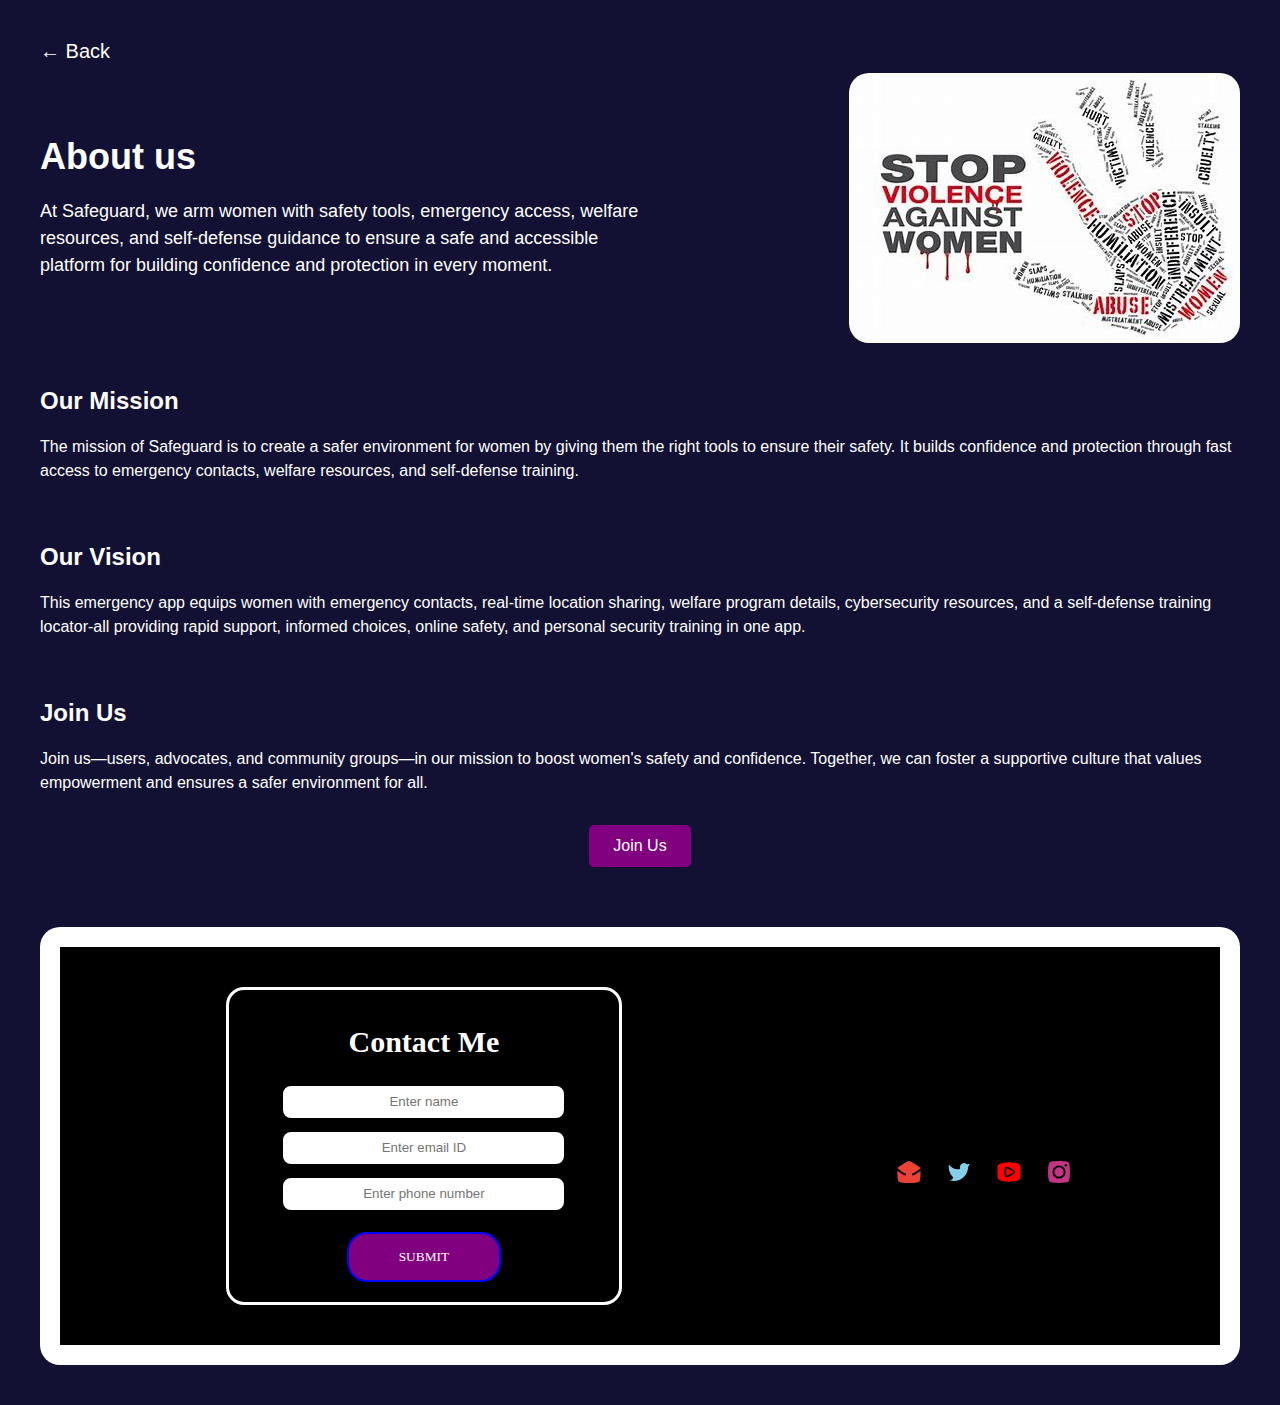
<file: about.html>
<!DOCTYPE html>
<html lang="en">
<head>
    <meta charset="UTF-8">
    <meta name="viewport" content="width=device-width, initial-scale=1.0">
    <title>Turn Events into Communities</title>
    <style>
        /* Global Styles */
        body {
            font-family: Arial, sans-serif;
            margin: 0;
            padding: 0;
            background-color: rgb(18, 17, 52);
            color: #fff;
        }

        .container {
            max-width: 1200px;
            margin: 0 auto;
            padding: 40px;
        }



        /* Header Styles */
        header {
            display: flex;
            justify-content: space-between;
            align-items: center;
            margin-bottom: 40px;
        }

        .header-content {
            flex-basis: 50%;
        }

        .header-content h1 {
            font-size: 36px;
            margin-bottom: 20px;
        }

        .header-content p {
            font-size: 18px;
            line-height: 1.5;
            margin-bottom: 30px;
        }

        .header-image {
            flex-basis: 50%;
            text-align: right;
        }
        
        .header-image img {
            border-radius: 20px;
            max-width: 100%;
            height: auto;
        }

        /* Section Styles */
        section {
            margin-bottom: 60px;
        }

        section h2 {
            font-size: 24px;
            margin-bottom: 20px;
        }

        section p {
            font-size: 16px;
            line-height: 1.5;
            margin-bottom: 30px;
        }

        /* Media Queries */
        @media (max-width: 768px) {
            .container {
                padding: 20px;
            }

            header {
                flex-direction: column;
                text-align: center;
                margin-bottom: 30px;
            }

            .header-content {
                flex-basis: auto;
                margin-bottom: 30px;
            }

            .header-content h1 {
                font-size: 28px;
            }

            .header-content p {
                font-size: 16px;
            }

            .header-image {
                flex-basis: auto;
                text-align: center;
            }

            .header-image img {
                max-width: 80%;
            }

            section {
                margin-bottom: 40px;
            }

            section h2 {
                font-size: 20px;
            }

            section p {
                font-size: 14px;
            }
        }

        @media (max-width: 480px) {
            .container {
                padding: 15px;
            }

            .header-content h1 {
                font-size: 24px;
            }

            .header-content p {
                font-size: 14px;
            }

            .header-image img {
                max-width: 100%;
            }
        }

.back-button {
    font-size: 20px;
    color: white;
    cursor: pointer;
    margin-bottom: 10px;
}

/* final touch with contact me */
/* Footer Styles */
footer {
  background-color: white;
  border-radius: 20px;
  padding: 20px;
}

.links {
  transition: transform 0.5s ease;
  line-height: 1.6;
  cursor: pointer;
  display: flex;
  justify-content: center;
  gap: 20px;
  padding: 20px 0;
}

.links img {
  height: 30px;
}

#foot {
  color: black;
  font-size: 25px;
  font-family: "Poppins", sans-serif;
  margin: 15px 0;
}

.first .bbtn1 {
  background-color: purple;
  color: white;
  padding: 12px;
  border: 2px solid white;
  border-radius: 5px;
  font-size: 16px;
  cursor: pointer;
}

.first .bbtn2 {
  background-color: white;
  color: purple;
  padding: 13px 24px;
  border: 3px solid purple;
  border-radius: 5px;
  font-size: 16px;
  cursor: pointer;
}

.button {
  padding: 60px 0;
}

.container > h3 {
  color: black;
  position: relative;
  right: -200px;
  font-family: sans-serif;
  font-size: 26px;
}

.sec {
  background-color: black;
  display: flex;
  justify-content: space-around;
  padding: 20px;
  align-items: center;
}

.sub {
  width: 33%;
  border-radius: 18px;
  border: 3px solid white;
  text-align: center;
  padding: 10px;
  margin: 20px;
}

.sub > h2 {
  color: white;
  font-size: 30px;
  font-family: "Poppins";
}

#submit {
  margin: 10px 0;
  color: white;
  font-family: "Poppins";
  padding: 15px 50px;
  background-color: purple;
  border-radius: 20px;
  border: 2px solid blue;
  cursor: pointer;
}

form {
  display: flex;
  flex-direction: column;
  align-items: center;
  gap: 10px;
}

.form-input {
  height: 30px;
  width: 75%;
  border: 2px solid black;
  border-radius: 10px;
  text-align: center;
}

/* Media Queries */
@media (max-width: 768px) {
  footer {
    padding: 10px;
  }

  .links {
    flex-wrap: wrap;
    justify-content: center;
  }

  .links img {
    height: 24px;
  }

  #foot {
    font-size: 20px;
    margin: 10px 0;
  }

  .first .bbtn1,
  .first .bbtn2 {
    padding: 10px;
    font-size: 14px;
  }

  .button {
    padding: 40px 0;
  }

  .container > h3 {
    font-size: 22px;
    right: -150px;
  }

  .sec {
    flex-direction: column;
  }

  .sub {
    width: 80%;
  }

  .sub > h2 {
    font-size: 24px;
  }

  #submit {
    padding: 12px 40px;
  }

  .form-input {
    height: 28px;
    width: 80%;
  }
}

@media (max-width: 480px) {
  .links {
    flex-direction: column;
    align-items: center;
  }

  .links img {
    height: 20px;
  }

  #foot {
    font-size: 18px;
  }

  .first .bbtn1,
  .first .bbtn2 {
    padding: 8px;
    font-size: 12px;
  }

  .button {
    padding: 30px 0;
  }

  .container > h3 {
    font-size: 20px;
    right: -120px;
  }

  .sub {
    width: 90%;
  }

  .sub > h2 {
    font-size: 22px;
  }

  #submit {
    padding: 10px 30px;
  }

  .form-input {
    height: 26px;
    width: 90%;
  }
}

    /* Centered Button Styling */
    .btn {
        background-color: purple;
        color: white;
        padding: 12px 24px;
        border: none;
        border-radius: 5px;
        font-size: 16px;
        cursor: pointer;
    }

    /* Center the button in the section */
    .button-container {
        display: flex;
        justify-content: center;
        align-items: center;
    }


    </style>
</head>
<body>
    <div class="container">
        <div class="back-button" onclick="history.back()">← Back</div>
        <header>
            <div class="header-content">
                <h1>About us</h1>
                <p>At Safeguard, we arm women with safety tools, emergency access, welfare resources, and self-defense guidance to ensure a safe and accessible platform for building confidence and protection in every moment.</p>
            </div>
            <div class="header-image">
                <img src="about.jpeg" alt="Event to Community">
            </div>
        </header>

        <section>
            <h2>Our Mission</h2>
            <p>The mission of Safeguard is to create a safer environment for women by giving them the right tools to ensure their safety. It builds confidence and protection through fast access to emergency contacts, welfare resources, and self-defense training.</p>
           
        </section>

        <section>
            <h2>Our Vision</h2>
            <p>This emergency app equips women with emergency contacts, real-time location sharing, welfare program details, cybersecurity resources, and a self-defense training locator-all providing rapid support, informed choices, online safety, and personal security training in one app.</p>
           
        </section>

        <section>
            <h2>Join Us</h2>
            <p>Join us—users, advocates, and community groups—in our mission to boost women's safety and confidence. Together, we can foster a supportive culture that values empowerment and ensures a safer environment for all.</p>
           
            <div class="button-container">
                <button class="btn">Join Us</button>
            </div>
        </section>

        <footer>
            <div class="sec" id="contact">
                <div class="sub">
                    <h2>Contact Me</h2>
                    <form id="contactForm">
                        <input type="text" name="name" id="name" class="form-input" placeholder="Enter name" required>
                        <input type="email" name="email" id="email" class="form-input" placeholder="Enter email ID" required>
                        <input type="tel" id="number" name="number" class="form-input" placeholder="Enter phone number" required>
                        <div class="sign">
                            <button type="submit" id="submit">SUBMIT</button>
                        </div>
                    </form>
                  </div>
      
                <div class="last">
                    <div id="foot">Social Links</div>
                    <div class="links">
                        <a href="mailto:safeguardforwomen.com"><img src="gmail.svg" alt="Gmail"></a>
                        <a href="/"><img src="twitter.svg" alt="Twitter"></a>
                        <a href="/"><img src="youtube.svg" alt="Youtube"></a>
                        <a href="https://www.instagram.com/safe.guardwomenprotection/"><img src="instagram.svg" alt="Instagram"></a>
                        <!-- <a href="/"><img src="/portfolio/square-reddit.svg" alt="Reddit"></a> -->
                    </div>
                </div>
        </footer>
    </div>
</body>
</html>
</file>
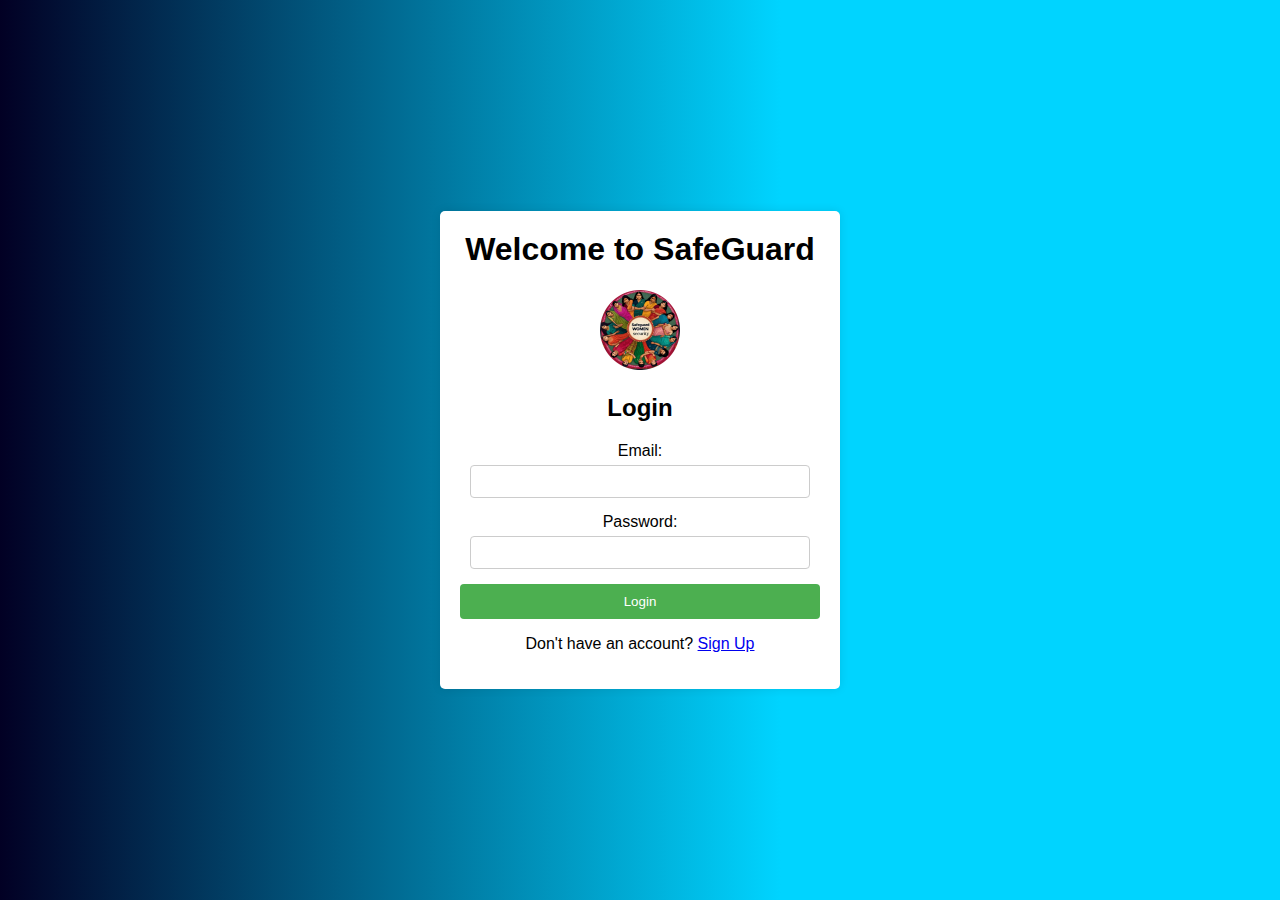
<file: login.html>
<!DOCTYPE html>
<html lang="en">
<head>
    <meta charset="UTF-8">
    <meta name="viewport" content="width=device-width, initial-scale=1.0">
    <title>Login - SafeGuard</title>
    <link rel="stylesheet" href="login.css">
</head>
<body>
    <div class="container">
        <h1>Welcome to SafeGuard</h1>
        <img src="shared image.png" alt="Logo">

        <div id="loginForm">
            <h2>Login</h2>
            <form id="login">
                <div class="form-group">
                    <label for="loginEmail">Email:</label>
                    <input type="email" id="loginEmail" required>
                </div>
                <div class="form-group">
                    <label for="loginPassword">Password:</label>
                    <input type="password" id="loginPassword" required>
                </div>
                <button type="submit">Login</button>
                <p>Don't have an account? <a href="#" id="showSignup">Sign Up</a></p>
            </form>
        </div>

        <div id="signupForm" style="display: none;">
            <h2>Sign Up</h2>
            <form id="signup">
                <div class="form-group">
                    <label for="signupName">Name:</label>
                    <input type="text" id="signupName" required>
                </div>
                <div class="form-group">
                    <label for="signupEmail">Email:</label>
                    <input type="email" id="signupEmail" required>
                </div>
                <div class="form-group">
                    <label for="signupPassword">Password:</label>
                    <input type="password" id="signupPassword" required>
                </div>
                <div class="form-group">
                    <label for="emergencyContact">Emergency Contact Number:</label>
                    <input type="tel" id="emergencyContact" required pattern="[0-9]{10}">
                </div>
                <button type="submit">Sign Up</button>
                <p>Already have an account? <a href="#" id="showLogin">Login</a></p>
            </form>
        </div>
    </div>
    <script src="login.js"></script>
</body>
</html>
</file>
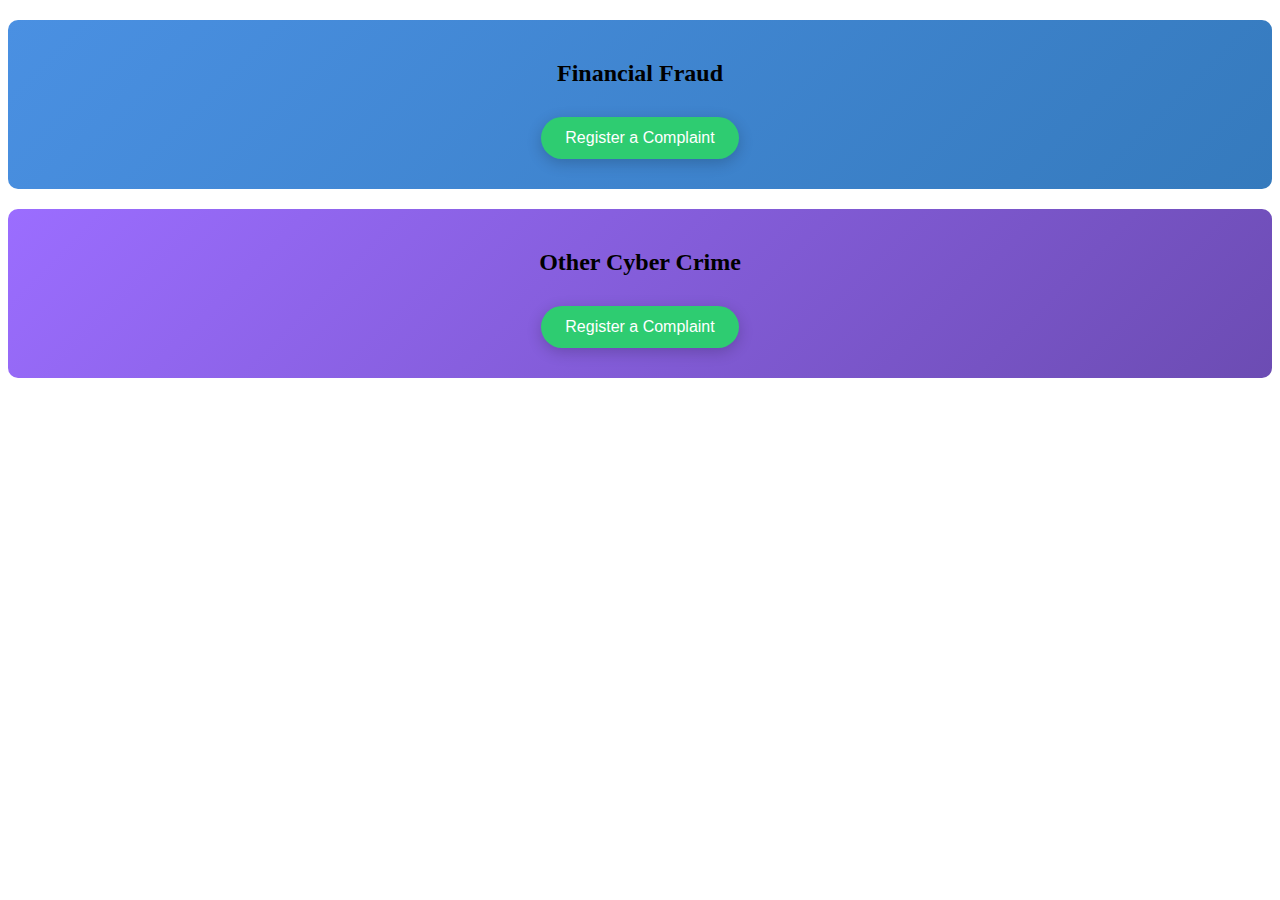
<file: test.html>
<!DOCTYPE html>
<html lang="en">
<head>
    <meta charset="UTF-8">
    <meta name="viewport" content="width=device-width, initial-scale=1.0">
    <style>
        .complaint-section {
            padding: 20px;
            margin: 20px 0;
            background: linear-gradient(135deg, #4a90e2 0%, #357abd 100%);
            border-radius: 10px;
            text-align: center;
        }

        .complaint-section.cyber {
            background: linear-gradient(135deg, #9b6dff 0%, #6c4cb3 100%);
        }

        .complaint-btn {
            padding: 12px 24px;
            font-size: 16px;
            background-color: #2ecc71;
            color: white;
            border: none;
            border-radius: 25px;
            cursor: pointer;
            transition: all 0.3s ease;
            box-shadow: 0 4px 15px rgba(0, 0, 0, 0.2);
            margin: 10px;
            position: relative;
            overflow: hidden;
        }

        .complaint-btn:hover {
            transform: translateY(-2px);
            box-shadow: 0 6px 20px rgba(0, 0, 0, 0.25);
            background-color: #27ae60;
        }

        .complaint-btn:active {
            transform: translateY(0);
            box-shadow: 0 2px 10px rgba(0, 0, 0, 0.2);
        }

        .complaint-btn::after {
            content: '';
            position: absolute;
            top: 50%;
            left: 50%;
            width: 0;
            height: 0;
            background: rgba(255, 255, 255, 0.2);
            border-radius: 50%;
            transform: translate(-50%, -50%);
            transition: width 0.3s ease, height 0.3s ease;
        }

        .complaint-btn:hover::after {
            width: 200px;
            height: 200px;
        }

        /* Media Queries */
        @media screen and (max-width: 768px) {
            .complaint-section {
                padding: 15px;
                margin: 15px 10px;
            }

            .complaint-btn {
                padding: 10px 20px;
                font-size: 14px;
                width: 80%;
                max-width: 250px;
            }
        }

        @media screen and (max-width: 480px) {
            .complaint-section {
                padding: 10px;
                margin: 10px 5px;
            }

            .complaint-btn {
                padding: 8px 16px;
                font-size: 13px;
                width: 90%;
                max-width: 200px;
            }
        }
    </style>
</head>
<body>
    <div class="complaint-section">
        <h2>Financial Fraud</h2>
        <button class="complaint-btn" onclick="handleComplaint('financial')">
            Register a Complaint
        </button>
    </div>

    <div class="complaint-section cyber">
        <h2>Other Cyber Crime</h2>
        <button class="complaint-btn" onclick="handleComplaint('cyber')">
            Register a Complaint
        </button>
    </div>

    <script>
        function handleComplaint(type) {
            // Add ripple effect
            const button = event.currentTarget;
            const ripple = document.createElement('div');
            ripple.classList.add('ripple');
            
            // Show custom alert based on type
            if (type === 'financial') {
                alert('Financial Fraud Complaint Registration Initiated');
            } else if (type === 'cyber') {
                alert('Cyber Crime Complaint Registration Initiated');
            }
        }
    </script>
</body>
</html>
</file>
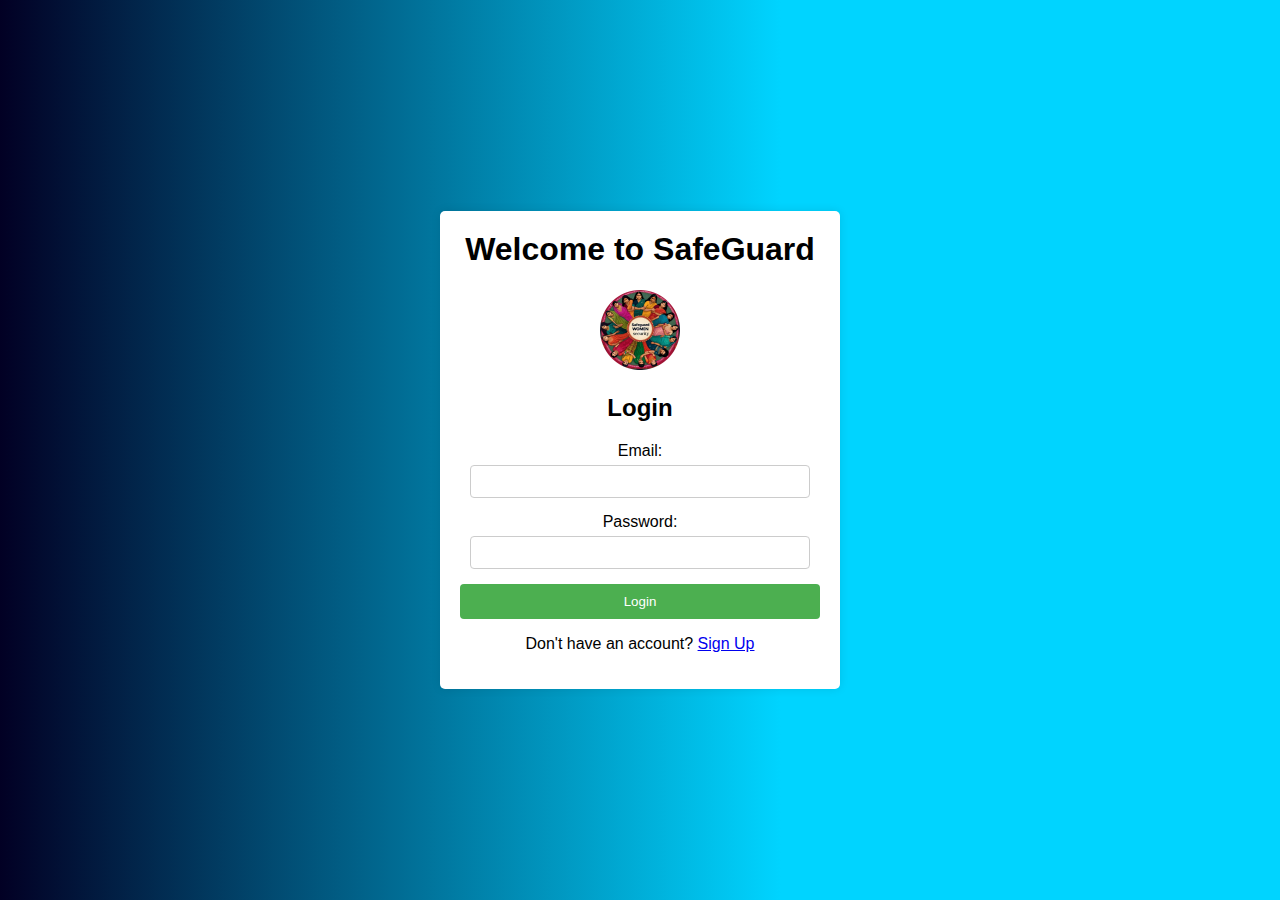
<file: view-profile.html>
<!DOCTYPE html>
<html lang="en">
<head>
    <meta charset="UTF-8">
    <meta name="viewport" content="width=device-width, initial-scale=1.0">
    <title>View Profile</title>
    <link rel="stylesheet" href="view-profile.css">
    <link rel="preconnect" href="https://fonts.googleapis.com">
    <link rel="preconnect" href="https://fonts.gstatic.com" crossorigin>
    <link href="https://fonts.googleapis.com/css2?family=Poppins:wght@300;400;500;600;700&display=swap" rel="stylesheet">
    <link rel="stylesheet" href="https://cdnjs.cloudflare.com/ajax/libs/font-awesome/5.15.4/css/all.min.css">
</head>
<body>
    <div class="profile-container">
        <div class="back-button" onclick="history.back()">← Back</div>
        
        <div class="profile-header">
            <div id="profilePicture" class="profile-picture"></div>
            <h2 id="userName"></h2>
            <p id="userEmail"></p>
        </div>
        
        <div class="profile-options">
            <div class="box">
            <div id="updateProfilePicture" class="profile-option">Update Profile Picture</div>
        </div>
        <div class="box">
            <div id="removeProfilePicture" class="profile-option">Remove Profile Picture</div>
        </div>
            <div class="box">
            <div id="changeEmergencyNumber" class="profile-option">Change Emergency Number</div>
        </div>
            <div class="box">
            <div id="logout" class="profile-option">Logout</div>
        </div>
        </div>
    </div>

    <input type="file" id="fileInput" style="display: none;" accept="image/*">

    <script src="view-profile.js"></script>
</body>
</html>
</file>
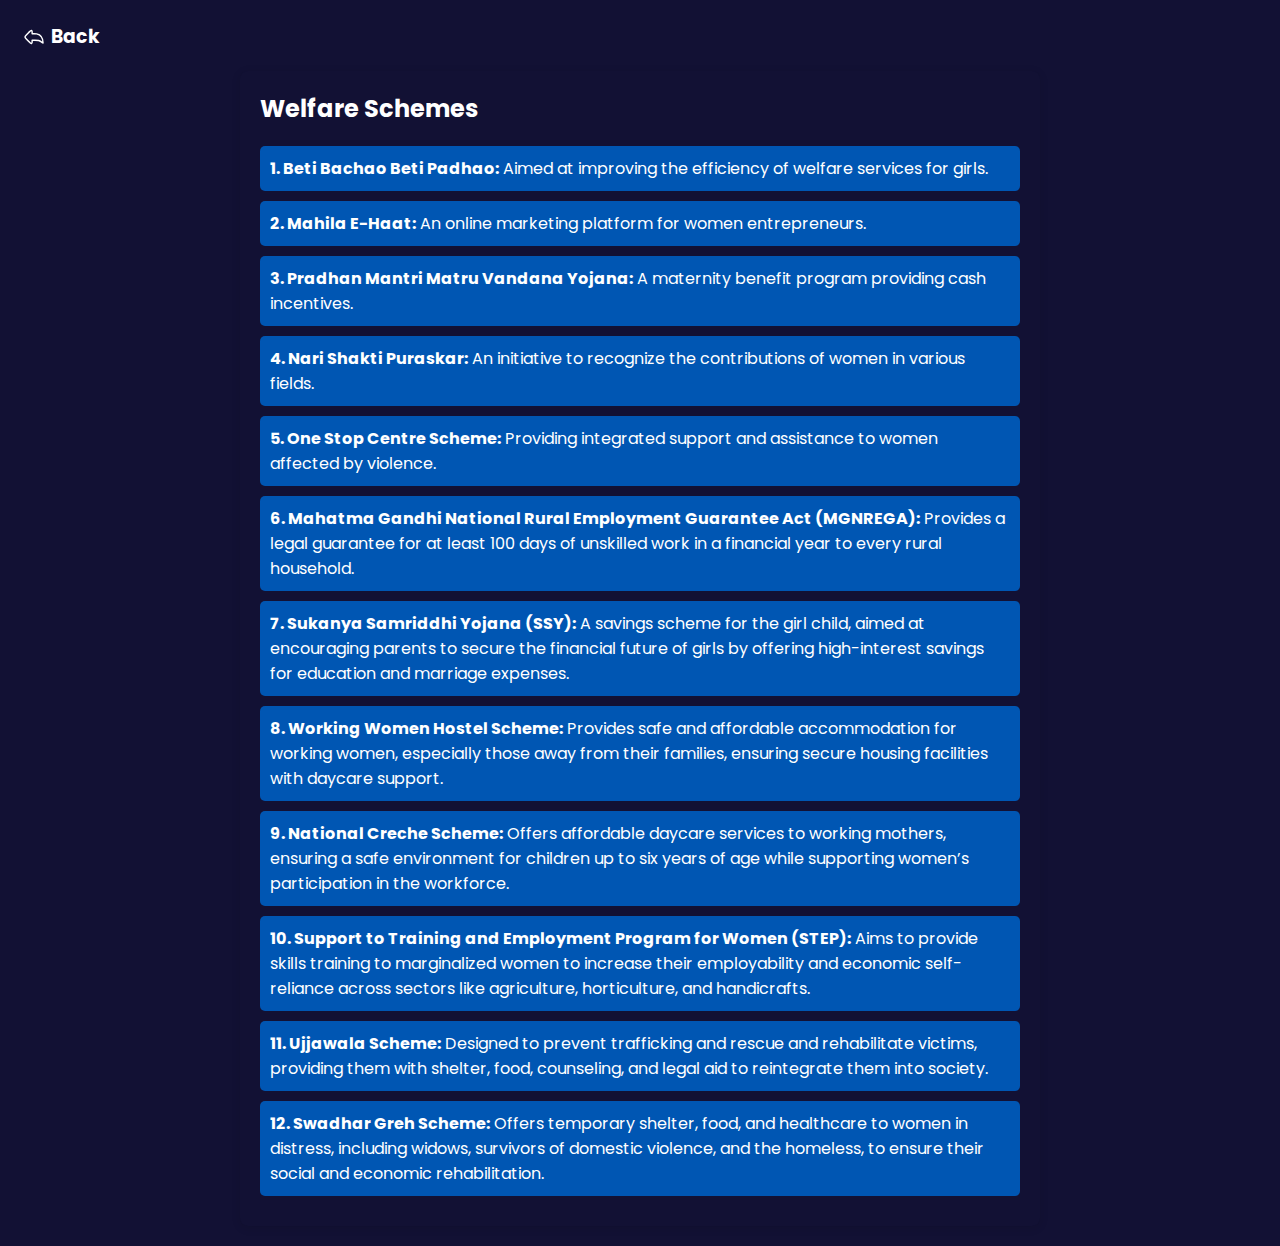
<file: welfare-schemes.html>
<!DOCTYPE html>
<html lang="en">
<head>
    <meta charset="UTF-8">
    <meta name="viewport" content="width=device-width, initial-scale=1.0">
    <title>SafeGuard Application - Welfare Schemes</title>
    <link rel="stylesheet" href="style.css">
    <link rel="preconnect" href="https://fonts.googleapis.com">
    <link rel="preconnect" href="https://fonts.gstatic.com" crossorigin>
    <link href="https://fonts.googleapis.com/css2?family=Poppins:wght@300;400;500;600;700&display=swap" rel="stylesheet">
    <style>
        body {
            font-family: 'Poppins', sans-serif;
            margin: 0;
            padding: 0;
            background-color: rgb(18, 17, 52);
            color: white;
        }

        .top-box {
            background-color: #333;
            color: black;
            padding: 10px;
        }

        .logo-bar {
            display: flex;
            align-items: center;
            justify-content: space-between;
            max-width: 1200px;
            margin: 0 auto;
        }

        .logo-bar img {
            height: 40px;
        }

        .back-button:hover {
            background-color: #0056b3;
        }

        .section {
            max-width: 800px;
            margin: 20px auto;
            padding: 20px;
            background: rgb(18, 17, 52);
            border-radius: 8px;
            box-shadow: 0 2px 10px rgba(0, 0, 0, 0.1);
        }

        h2 {
            margin: 0 0 20px 0;
            font-size: 24px;
        }

        ul {
            list-style-type: none;
            padding: 0;
        }

        li {
            margin: 10px 0;
            padding: 10px;
            background-color: #0056b3;
            border-radius: 5px;
        }

        header {
            color: white;
            padding: 12px 0px 0px 5px;
            margin: 10px 17px;
            display: flex;
            align-items: center;
            cursor: pointer;
        } 
        
        header h3 {
            padding-left: 5px;
        }

        /* Media queries */
        @media (max-width: 768px) {
            .section {
                width: 90%;
                padding: 15px;
            }

            h2 {
                font-size: 22px;
            }

            li {
                font-size: 14px;
            }
        }

        @media (max-width: 480px) {
            header h3 {
                font-size: 16px;
            }

            .section {
                width: 95%;
                padding: 10px;
            }

            h2 {
                font-size: 20px;
            }

            li {
                font-size: 12px;
            }
        }
    </style>
</head>
<body>

    <!-- Back Button Header -->
    <header onclick="navigateBack()">
        <img src="back-arrow.svg" alt="back-arrow">
        <h3>Back</h3>
    </header>

    <!-- Main Content Section -->
    <div id="home" class="section">
        <h2>Welfare Schemes</h2>
        <ul>
            <li><strong>1. Beti Bachao Beti Padhao:</strong> Aimed at improving the efficiency of welfare services for girls.</li>
            <li><strong>2. Mahila E-Haat:</strong> An online marketing platform for women entrepreneurs.</li>
            <li><strong>3. Pradhan Mantri Matru Vandana Yojana:</strong> A maternity benefit program providing cash incentives.</li>
            <li><strong>4. Nari Shakti Puraskar:</strong> An initiative to recognize the contributions of women in various fields.</li>
            <li><strong>5. One Stop Centre Scheme:</strong> Providing integrated support and assistance to women affected by violence.</li>
            <li><strong>6. Mahatma Gandhi National Rural Employment Guarantee Act (MGNREGA):</strong> Provides a legal guarantee for at least 100 days of unskilled work in a financial year to every rural household.</li>
            <li><strong>7. Sukanya Samriddhi Yojana (SSY):</strong> A savings scheme for the girl child, aimed at encouraging parents to secure the financial future of girls by offering high-interest savings for education and marriage expenses.</li>
            <li><strong>8. Working Women Hostel Scheme:</strong> Provides safe and affordable accommodation for working women, especially those away from their families, ensuring secure housing facilities with daycare support.</li>
            <li><strong>9. National Creche Scheme:</strong> Offers affordable daycare services to working mothers, ensuring a safe environment for children up to six years of age while supporting women’s participation in the workforce.</li>
            <li><strong>10. Support to Training and Employment Program for Women (STEP):</strong> Aims to provide skills training to marginalized women to increase their employability and economic self-reliance across sectors like agriculture, horticulture, and handicrafts.</li>
            <li><strong>11. Ujjawala Scheme:</strong> Designed to prevent trafficking and rescue and rehabilitate victims, providing them with shelter, food, counseling, and legal aid to reintegrate them into society.</li>
            <li><strong>12. Swadhar Greh Scheme:</strong> Offers temporary shelter, food, and healthcare to women in distress, including widows, survivors of domestic violence, and the homeless, to ensure their social and economic rehabilitation.</li>
        </ul>
    </div>

    <!-- JavaScript -->
    <script>
        function navigateBack() {
            // Redirect to the desired file when the back button is clicked
            window.location.href = "index.html"; // Replace with the actual file name or URL
        }
    </script>
</body>
</html>
</file>
<file: view-profile.css>
/* Basic Styles */
body{
    height: 100vh;
    background-color: #1c1b58;
    font-family: "poppins";
}

.profile-container {
    width: 100%;
    text-align: left;
}

.back-button {
    font-size: 20px;
    color: white;
    cursor: pointer;
    margin-bottom: 10px;
}

.profile-header {
    display: flex;
    flex-direction: column;
    align-items: center;
    background-color: #6a0dad;
    padding: 20px;
    color: #ffffff;
    border-radius: 22px;
}

.profile-picture {
    width: 100px;
    height: 100px;
    border-radius: 50%;
    background-color: #444;
    color: #fff;
    display: flex;
    align-items: center;
    justify-content: center;
    margin: 0 auto 10px;
    background-size: cover;
    background-position: center;
}

.profile-header h2{
    font-size: 30px;
}
.profile-header p{
    font-size: 23px;
}

.profile-options {
    margin-top: 15px;
}

.profile-option {
    text-decoration: none;
    font-size: 20px;
    color: white;
    cursor: pointer;
    margin: 10px 0;
}

.profile-option:hover {
    text-decoration: none;
    color: white;
    text-decoration: underline;
}

/* Media Queries
@media (max-width: 768px) {
    .profile-container {
        padding: 10px;
        width: 100%;
        margin: 0 20px;
    }
    .profile-picture {
        width: 70px;
        height: 70px;
    }
}

@media (max-width: 480px) {
    .profile-container {
        padding: 5px;
    }
    .profile-header {
        padding: 15px;
    }
    .profile-picture {
        width: 60px;
        height: 60px;
    }
    .profile-option {
        font-size: 14px;
    }
}

@media (min-width: 1024px) {
    .profile-container {
        max-width: 500px;
    }
} */

.box{
    margin: 10px;
    text-align: center;
    background-color: #6a0dad;
    border-radius: 10px;
    border: 2px solid black;
}
</file>
<file: login.css>
/* Reset box-sizing for consistent layout */
*,
*::before,
*::after {
    box-sizing: border-box;
}

/* Basic body styling */
body {
    font-family: Arial, sans-serif;
    background: linear-gradient(90deg, rgba(2,0,36,1) 0%, rgba(0,212,255,1) 61%, rgba(0,212,255,1) 100%);
    margin: 0;
    padding: 0;
    display: flex;
    justify-content: center;
    align-items: center;
    min-height: 100vh;
    flex-direction: column;
}

/* Main container styling */
.container {
    width: 100%;
    max-width: 400px;
    padding: 20px; /* Uniform padding on all sides */
    background-color: white;
    border-radius: 5px;
    box-shadow: 0 0 10px rgba(0, 0, 0, 0.1);
    text-align: center;
    margin: 20px auto;
}

h1 {
    text-align: center;
    margin-top: 0;
}

.container img {
    width: 80px;
}

/* Form group styling */
.form-group {
    margin-bottom: 15px;
    padding: 0 10px; /* Adds padding within each form field */
}

label {
    display: block;
    margin-bottom: 5px;
}

/* Input and button styling */
input[type="email"],
input[type="password"],
input[type="text"],
input[type="tel"] {
    width: 100%;
    padding: 8px;
    border: 1px solid #ccc;
    border-radius: 4px;
}

button {
    width: 100%;
    padding: 10px;
    background-color: #4CAF50; /* Green */
    color: white;
    border: none;
    border-radius: 4px;
    cursor: pointer;
}

button:hover {
    background-color: #45a049; /* Darker green */
}

/* Profile picture styling */
.profile-picture {
    width: 100px;
    height: 100px;
    border-radius: 50%;
    background-color: #444;
    color: #fff;
    font-size: 36px;
    display: flex;
    align-items: center;
    justify-content: center;
    margin: 0 auto;
    overflow: hidden;
    background-size: cover;
    background-position: center;
    background-repeat: no-repeat;
}

#uploadButton {
    margin-top: 20px;
}

/* Responsive adjustments for small screens */
@media (max-width: 600px) {
    .container {
        padding: 20px; /* Ensure padding on small screens */
        margin: 20px; /* Add margin to prevent touching screen edges */
    }

    h1 {
        font-size: 1.5em;
    }

    .container img {
        width: 60px;
    }
}
</file>
<file: style.css>
/* General reset */
* {
    margin: 0;
    padding: 0;
    box-sizing: border-box;
}

body {
    background-color: black; /* Default background */
    margin: 0;
    font-family: "Poppins", sans-serif;
    overflow-x: hidden;
    position: relative;
    min-height: 100vh;
    padding-bottom: 70px; /* Increased space for bottom navbar */
}
.para{
    padding-top: 20px;
}

/* Logo Bar */
.logo-bar {
    width: 100%;
    background-color: rgb(18, 17, 52);
    justify-content: space-between;
    display: flex;
    align-items: center;
    padding: 10px;
}

.left {
    display: flex;
    align-items: center;
}

.left img {
    padding: 10px;
    width: 80px;
}

.left h1 {
    color: white;
    font-size: 24px;
}

.right {
    display: flex;
    align-items: center;
    padding: 20px;
}

.profile-section {
    display: flex;
    align-items: center;
    margin-left: 10px;
}

.profile-pic {
    width: 40px;
    height: 40px;
    background-color: #ff5722;
    border-radius: 50%;
    display: flex;
    align-items: center;
    justify-content: center;
    color: white;
    font-size: 20px;
}

.profile-info h2 {
    color: white;
    font-size: 14px;
    margin-left: 5px;
}

.right img {
    width: 30px;
    cursor: pointer;
}

/* Emergency button styling */
.round-btn {
    width: 150px;
    height: 150px;
    border-radius: 50%;
    border: none;
    background-color: red;
    color: white;
    font-size: 16px;
    cursor: pointer;
    margin: 40px auto;
    display: block;
    transition: background-color 0.3s ease;
}

.round-btn:hover {
    background-color: darkred;
}

/* Info Box Styling */
.info-box {
    margin: 20px auto;
    padding: 20px;
    border: 2px solid white;
    border-radius: 8px;
    background-color: rgba(255, 255, 255, 0.1);
    color: white;
    max-width: 90%;
    text-align: center;
}

/* Sliding Menu Styling */
.slide-menu {
    position: fixed;
    top: 0;
    right: -300px;
    width: 300px;
    height: 100%;
    background-color: rgb(18, 17, 52);
    color: white;
    box-shadow: -2px 0 5px rgba(0, 0, 0, 0.5);
    transition: right 0.3s ease;
    z-index: 999;
    padding: 20px;
}

.slide-menu.open {
    right: 0;
}

.slide-header {
    display: flex;
    justify-content: space-between;
    align-items: center;
}

.close-btn {
    cursor: pointer;
    font-size: 24px;
}

/* Nav Menu Styling */
.nav-menu {
    margin-top: 20px;
}

.profile-section {
    display: flex;
    align-items: center;
    margin-bottom: 20px;
}

.menu-list {
    list-style: none;
    padding: 0;
}

.menu-item {
    display: flex;
    align-items: center;
    padding: 10px 0;
    cursor: pointer;
    transition: background-color 0.3s;
}

.menu-item:hover {
    background-color: #1c1b58;
}

.menu-item span {
    margin-right: 10px;
}

/* Navbar */
.navbar {
    position: fixed;
    bottom: 0;
    width: 100%;
    background-color: rgb(18, 17, 52);
    display: flex;
    justify-content: space-around;
    padding: 10px 0;
    box-shadow: 0 -2px 5px rgba(0, 0, 0, 0.5);
    z-index: 1000;
}

.nav-item {
    color: white;
    font-size: 14px;
    text-align: center;
    cursor: pointer;
    padding: 10px 20px;
    transition: background-color 0.3s, color 0.3s;
}

.nav-item:hover {
    background-color: #1c1b58;
}

/* Active state for nav items in light mode */
body.light-mode .nav-item {
    color: black;
    background-color: white;
}

body.light-mode .nav-item:focus,
body.light-mode .nav-item:active {
    background-color: white;
    color: black;
}

body.light-mode .right img {
    content: url('hamburg1.svg'); 
    color: black;
}

/* Sections to be hidden except the one currently active */
.section {
    display: none;
    padding: 20px;
    color: white;
}

#home {
    display: block;
}

/* Light Mode Styles */
body.light-mode {
    background-color: white;
    color: black;
}

body.light-mode .logo-bar,
body.light-mode .slide-menu,
body.light-mode .navbar {
    background-color: white;
    color: black;
}

body.light-mode .logo-bar h1,
body.light-mode .profile-info h2,
body.light-mode .nav-item {
    color: black;
}

body.light-mode .info-box {
    background-color: rgba(0, 0, 0, 0.1);
    border: 2px solid #ccc;
}

body.light-mode .round-btn {
    background-color: #ff4d4d;
}

body.light-mode .round-btn:hover {
    background-color: #ff1a1a;
}

/* Language Selection Styling */
.language-select {
    margin: 20px;
    color: black;
}

.language-select select {
    padding: 10px;
    border-radius: 5px;
    border: 1px solid #ccc;
    background-color: white;
    color: black;
}

.language-select select:hover {
    border-color: #888;
}


#safe-tips {
    max-width: 800px;
    margin: 40px auto;
    padding: 20px;
    border-radius: 10px;
    box-shadow: 0 4px 8px rgba(0, 0, 0, 0.1);
}

#safe-tips h2 {
    color: #d9534f;
    padding-top: 20px;
}

#safe-tips ul {
    padding: 10px 20px;
    line-height: 1.6;
    margin-bottom: 20px;
}

#safe-tips ul li {
    margin-bottom: 10px;
}


#laws-guidance {
    max-width: 800px;
    margin: 40px auto;
    padding: 20px;
    border-radius: 10px;
    box-shadow: 0 4px 8px rgba(0, 0, 0, 0.1);
}

#laws-guidance h2 {
    color: #d9534f;
    padding-top: 20px;
}

#laws-guidance ul {
    padding: 10px 20px;
    line-height: 1.6;
    margin-bottom: 20px;
}

#laws-guidance ul li {
    margin-bottom: 10px;
}

/* Responsive design for buttons */
@media (max-width: 600px) {
    .round-btn {
        margin: 60px auto;
        width: 120px;
        height: 120px;
        font-size: 14px;
    }

    .nav-item {
        font-size: 12px;
        padding: 5px;
    }

    .info-box {
        padding: 15px;
        font-size: 12px;
    }

    .profile-pic {
        width: 30px;
        height: 30px;
    }

    .profile-info h2 {
        font-size: 12px;
    }
}

@media (min-width: 601px) and (max-width: 1024px) {
    .round-btn {
        margin: 40px auto;
        width: 180px;
        height: 180px;
        font-size: 18px;
    }

    .nav-item {
        font-size: 14px;
        padding: 8px;
    }

    .info-box {
        padding: 15px;
        font-size: 14px;
    }

    .profile-pic {
        width: 35px;
        height: 35px;
    }

    .profile-info h2 {
        font-size: 14px;
    }
}

@media (min-width: 1025px) {
    .round-btn {
        margin: 40px auto;
        width: 200px;
        height: 200px;
        font-size: 20px;
    }

    .nav-item {
        font-size: 16px;
        padding: 10px 20px;
    }

    .info-box {
        padding: 20px;
        font-size: 16px;
    }

    .profile-pic {
        width: 40px;
        height: 40px;
    }

    .profile-info h2 {
        font-size: 16px;
    }
}

/* Dark Mode Styles */
body.dark-mode {
    background-color: black;
    color: white;
}

body.dark-mode .info-box {
    background-color: rgba(255, 255, 255, 0.1);
    border: 2px solid white;
}

body.dark-mode .language-select {
    color: white;
}

body.dark-mode .language-select select {
    background-color: #333;
    color: white;
    border: 1px solid #555;
}

body.dark-mode .language-select select:hover {
    border-color: #888;
}

body.dark-mode .round-btn {
    background-color: #ff4d4d;
}

body.dark-mode .round-btn:hover {
    background-color: #ff1a1a;
}

/* cyber crime css */
.complaint-section {
    padding: 20px;
    margin: 20px 0;
    background: linear-gradient(135deg, #4a90e2 0%, #357abd 100%);
    border-radius: 10px;
    text-align: center;
}

.complaint-section.cyber {
    background: linear-gradient(135deg, #9b6dff 0%, #6c4cb3 100%);
}

.complaint-btn {
    padding: 12px 24px;
    font-size: 16px;
    background-color: #2ecc71;
    color: white;
    border: none;
    border-radius: 25px;
    cursor: pointer;
    transition: all 0.3s ease;
    box-shadow: 0 4px 15px rgba(0, 0, 0, 0.2);
    margin: 10px;
    position: relative;
    overflow: hidden;
}

.complaint-btn:hover {
    transform: translateY(-2px);
    box-shadow: 0 6px 20px rgba(0, 0, 0, 0.25);
    background-color: #27ae60;
}

.complaint-btn:active {
    transform: translateY(0);
    box-shadow: 0 2px 10px rgba(0, 0, 0, 0.2);
}

.complaint-btn::after {
    content: '';
    position: absolute;
    top: 50%;
    left: 50%;
    width: 0;
    height: 0;
    background: rgba(255, 255, 255, 0.2);
    border-radius: 50%;
    transform: translate(-50%, -50%);
    transition: width 0.3s ease, height 0.3s ease;
}

.complaint-btn:hover::after {
    width: 200px;
    height: 200px;
}

/* Media Queries */
@media screen and (max-width: 768px) {
    .complaint-section {
        padding: 15px;
        margin: 15px 10px;
    }

    .complaint-btn {
        padding: 10px 20px;
        font-size: 14px;
        width: 80%;
        max-width: 250px;
    }
}

@media screen and (max-width: 480px) {
    .complaint-section {
        padding: 10px;
        margin: 10px 5px;
    }

    .complaint-btn {
        padding: 8px 16px;
        font-size: 13px;
        width: 90%;
        max-width: 200px;
    }
}

#cyber-report p{
    padding: 18px;
}
#cyber-report h1{
    color: red;
    padding: 15px;
    font-size: 25px;
}

.cyber-tips ul {
    padding: 25px;
}

.cyber-tips li{
    padding: 5px;
}

.img1{
    align-items: center;
    font-size: 12px;
    display: flex;
}
.img2{
    padding: 20px;
    align-items: center;
    font-size: 12px;
    display: flex;
}

/* Base styling */
.download-btns {
    display: flex;
    justify-content: space-around;
    margin: 20px 0;
}

.download-btns div {
    display: flex;
    align-items: center;
    gap: 10px; /* Space between image and text */
    padding: 10px;
    border-radius: 8px;
}

.download-btns img {
    width: 40px;
    height: 40px;
    transition: all 0.3s ease;
}

.download-btns h4 {
    font-size: 16px;
    color: white;
    transition: all 0.3s ease;
}

/* Responsive styling */

/* Larger screens (desktops) */
@media (min-width: 1024px) {
    .download-btns img {
        width: 60px;
        height: 60px;
    }

    .download-btns h4 {
        font-size: 18px;
    }
}

/* Medium screens (tablets) */
@media (min-width: 768px) and (max-width: 1023px) {
    .download-btns img {
        width: 50px;
        height: 50px;
    }

    .download-btns h4 {
        font-size: 17px;
    }
}

/* Small screens (mobiles) */
@media (max-width: 767px) {
    .download-btns {
        flex-direction: column;
        align-items: center;
    }

    .download-btns img {
        width: 35px;
        height: 35px;
    }

    .download-btns h4 {
        font-size: 15px;
        text-align: center;
    }
}

/* Extra-small screens (iPhone, max-width: 390px) */
@media (max-width: 390px) {
    .download-btns {
        flex-direction: column;
        align-items: center;
    }

    .download-btns div {
        display: flex;
        align-items: center;
        gap: 8px; /* Slightly reduce gap */
        padding: 8px; /* Adjust padding */
    }

    .download-btns img {
        width: 30px;
        height: 30px; /* Smaller image */
    }

    .download-btns h4 {
        font-size: 14px; /* Smaller font */
        text-align: center;
        line-height: 1.2;
    }
}

.download-btns a {
    display: flex;
    align-items: center;
    text-decoration: none;
    color: inherit;
}

/* Base Styles */
.card {
    display: flex;
    flex-direction: column;
    align-items: center;
    justify-content: center;
    text-align: center;
    padding: 20px;
    border-radius: 10px;
    max-width: 300px;
    margin: 20px auto;
    box-shadow: 0 4px 8px rgba(0, 0, 0, 0.2);
}

.card h3 {
    margin-bottom: 15px;
    font-size: 1.2em;
}

.card img {
    max-width: 100%;
    height: auto;
    border-radius: 8px;
}

/* Media Queries */

/* Smaller screens (phones) */
@media (max-width: 600px) {
    .card {
        padding: 15px;
        max-width: 90%;
    }

    .card h3 {
        font-size: 1em;
    }

    .card img {
        width: 100%;
        max-width: 250px;
    }
}

/* Medium screens (tablets and smaller laptops) */
@media (min-width: 601px) and (max-width: 1024px) {
    .card {
        padding: 20px;
        max-width: 80%;
    }

    .card h3 {
        font-size: 1.1em;
    }

    .card img {
        width: 100%;
        max-width: 280px;
    }
}

/* Larger screens (desktops and large laptops) */
@media (min-width: 1025px) {
    .card {
        padding: 25px;
        max-width: 300px;
    }

    .card h3 {
        font-size: 1.3em;
    }

    .card img {
        max-width: 300px;
    }
}

.main {
    text-align: center;
    padding: 20px;
}

.main h2 {
    text-align: center;
    margin-bottom: 20px;
    font-size: 2rem; /* Default font size for large screens */
}

.main ul {
    list-style-position: inside;
    padding-left: 0;
}

.main ul li {
    text-align: left;
    padding: 10px 20px;
    margin-bottom: 10px;
    font-size: 1.1rem; /* Default font size for list items on larger screens */
}

/* Medium devices (tablets, 768px and up) */
@media (max-width: 1024px) {
    .main h2 {
        font-size: 1.8rem; /* Adjust font size for smaller screens */
    }

    .main ul li {
        padding: 8px 15px; /* Reduced padding for better fit on tablets */
        font-size: 1rem; /* Slightly smaller font for list items */
    }
}

/* Small devices (phones, 480px and up) */
@media (max-width: 768px) {
    .main h2 {
        font-size: 1.6rem; /* Further reduce font size on small screens */
        margin-bottom: 15px;
    }

    .main ul li {
        padding: 8px 10px; 
        font-size: 0.95rem; /* Smaller font size for mobile */
    }
}

/* Extra small devices (phones, less than 480px) */
@media (max-width: 480px) {
    .main h2 {
        font-size: 1.4rem; /* Reduce font size for extra small screens */
    }

    .main ul li {
        padding: 6px 8px; 
        font-size: 0.9rem; /* Smaller font size for mobile */
    }
}


.chatbot-icon {
    position: fixed;
    bottom: 60px;
    right: 20px;
    width: 50px; /* Size of the icon */
    height: 50px; /* Size of the icon */
    background-color: #007bff;
    color: white;
    border-radius: 50%;
    display: flex;
    justify-content: center;
    align-items: center;
    cursor: pointer;
    transition: transform 0.3s ease;
    z-index: 1000;
}

/* Style for the expanded chatbot */
.chatbot-container {
    display: none; /* Hidden by default */
    position: fixed;
    bottom: 20px;
    right: 50px;
    width: 350px; /* Width of the expanded chat */
    height: 400px; /* Height of the expanded chat */
    box-shadow: 0 4px 8px white;
    z-index: 999;
    border-radius: 8px;
    background-color: white;
    overflow: hidden; /* Prevents overflow */
}

/* Iframe style */
.chatbot-container iframe {
    width: 100%;
    height: calc(100% - 40px); /* Adjusting height for close icon */
    border: none;
    border-radius: 8px 8px 0 0;
}

/* Close icon style */
.close-icon {
    position: absolute;
    top: 10px;
    right: 10px;
    cursor: pointer;
    width: 20px; /* Size of the SVG icon */
    height: 20px; /* Size of the SVG icon */
    fill: #ff4d4d; /* Red color */
}

/* Responsive Styles */

/* For smaller tablets and larger phones */
@media (max-width: 768px) {
    .chatbot-container {
        width: 90%;
        height: 60vh;
        bottom: 20px;
        right: 5%;
        border-radius: 8px;
    }

    .chatbot-icon {
        width: 45px;
        height: 45px;
    }

    .close-icon {
        width: 22px;
        height: 22px;
    }
}

/* For narrow screens like iPhone 12, OPPO, and small smartphones */
@media (max-width: 480px) {
    .chatbot-icon {
        width: 40px;
        height: 40px;
        bottom: 60px;
        right: 10px;
    }

    .chatbot-container {
        width: 90%;
        height: 60vh;
        bottom: 20px;
        right: 5%;
        border-radius: 8px;
    }

    .close-icon {
        width: 20px;
        height: 20px;
        top: 8px;
        right: 8px;
    }
}

/* For extra-small screens and narrow devices */
@media (max-width: 375px) {
    .chatbot-icon {
        width: 35px;
        height: 35px;
        bottom: 80px;
        right: 20px;
    }

    .chatbot-container {
        width: 85%;
        height: 55vh;
        bottom: 15px;
        right: 5%;
        border-radius: 8px;
    }

    .close-icon {
        width: 18px;
        height: 18px;
    }
}
 /* General Popup Styling */
 .popup {
    position: fixed;
    top: 20px;
    left: 50%;
    transform: translateX(-50%);
    background-color: #ff4444;
    color: white;
    padding: 20px 30px;
    border-radius: 8px;
    box-shadow: 0 4px 10px rgba(0, 0, 0, 0.2);
    font-weight: bold;
    z-index: 1000;
    font-size: 16px;
    text-align: center;
    max-width: 90%; /* Make the popup responsive */
    min-width: 250px; /* Minimum width for smaller devices */
    transition: opacity 0.3s ease, transform 0.3s ease; /* Smooth popup transitions */
}

/* Button Styles */
#emergency-button {
    background-color: #ff4444;
    color: white;
    padding: 12px 24px;
    border: none;
    border-radius: 50%;
    font-size: 16px;
    cursor: pointer;
    transition: background-color 0.3s ease;
}

#emergency-button.active {
    background-color: #ff0000; /* More intense red when active */
}

#emergency-button:hover {
    background-color: #e60000; /* Slightly darker red when hovered */
}

/* Make the popup disappear smoothly */
.popup.hide {
    opacity: 0;
    transform: translateY(-20px);
    display: none;
}

/* Responsive Popup Styles for mobile */
@media (max-width: 600px) {
    .popup {
        font-size: 14px; /* Slightly smaller font size on small devices */
        padding: 15px 20px; /* Adjust padding for smaller screens */
    }
}

/* Responsive Button Styles for mobile */
@media (max-width: 600px) {
    #emergency-button {
        padding: 10px 20px;
        font-size: 14px;
    }
}
</file>
